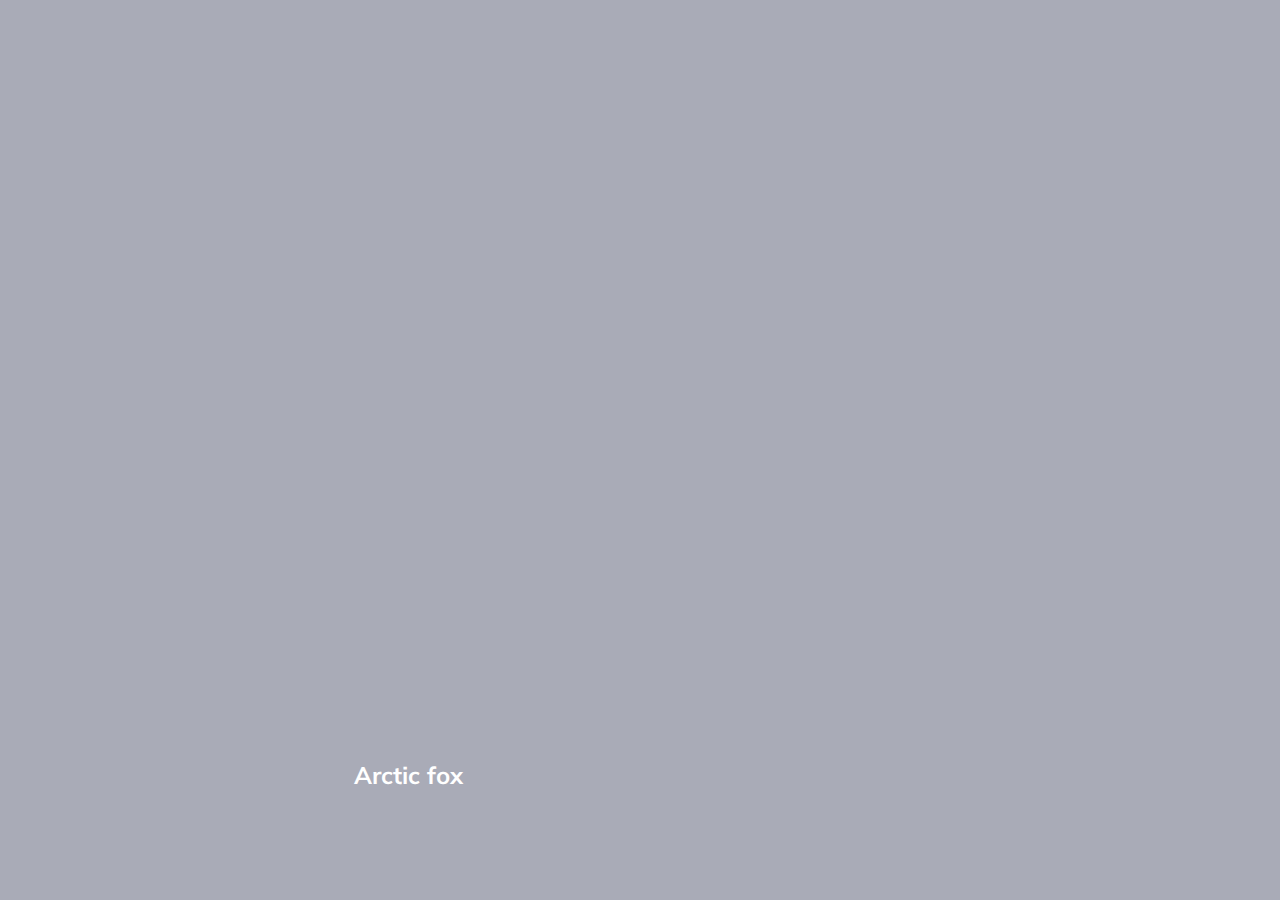
<file: 01-cards-sources/index.html>
<!DOCTYPE html>
<html lang="en">
<head>
  <meta charset="UTF-8" />
  <meta name="viewport" content="width=device-width, initial-scale=1.0" />
  <link rel="stylesheet" href="styles.css" />
  <title>Карточки | Проект 1</title>
</head>
<body>
<div class="container">
  <div
      class="slide"
      style="background-image: url('https://images.unsplash.com/photo-1562512619-e5ed0e495c78?ixlib=rb-1.2.1&ixid=MnwxMjA3fDB8MHxwaG90by1wYWdlfHx8fGVufDB8fHx8&auto=format&fit=crop&w=1169&q=80');"
  >
    <h3>Lion</h3>
  </div>
  <div
      class="slide"
      style="
          background-image: url('https://images.unsplash.com/photo-1497752531616-c3afd9760a11?ixlib=rb-1.2.1&ixid=MnwxMjA3fDB8MHxwaG90by1wYWdlfHx8fGVufDB8fHx8&auto=format&fit=crop&w=1170&q=80');
        "
  >
    <h3>Raccoon</h3>
  </div>
  <div
      class="slide"
      style="
          background-image: url('https://images.unsplash.com/photo-1425082661705-1834bfd09dca?ixlib=rb-1.2.1&ixid=MnwxMjA3fDB8MHxwaG90by1wYWdlfHx8fGVufDB8fHx8&auto=format&fit=crop&w=1176&q=80');
        "
  >
    <h3>Hamster</h3>
  </div>
  <div
      class="slide active"
      style="
          background-image: url('https://images.unsplash.com/photo-1470093851219-69951fcbb533?ixlib=rb-1.2.1&ixid=MnwxMjA3fDB8MHxwaG90by1wYWdlfHx8fGVufDB8fHx8&auto=format&fit=crop&w=1170&q=80');
        "
  >
    <h3>Arctic fox</h3>
  </div>
  <div
      class="slide"
      style="
          background-image: url('https://images.unsplash.com/photo-1532341822085-6f3386f2bfa3?ixlib=rb-1.2.1&ixid=MnwxMjA3fDB8MHxwaG90by1wYWdlfHx8fGVufDB8fHx8&auto=format&fit=crop&w=1170&q=80');
        "
  >
    <h3>Fennec fox</h3>
  </div>
</div>
<script src="app.js"></script>
</body>
</html>
</file>
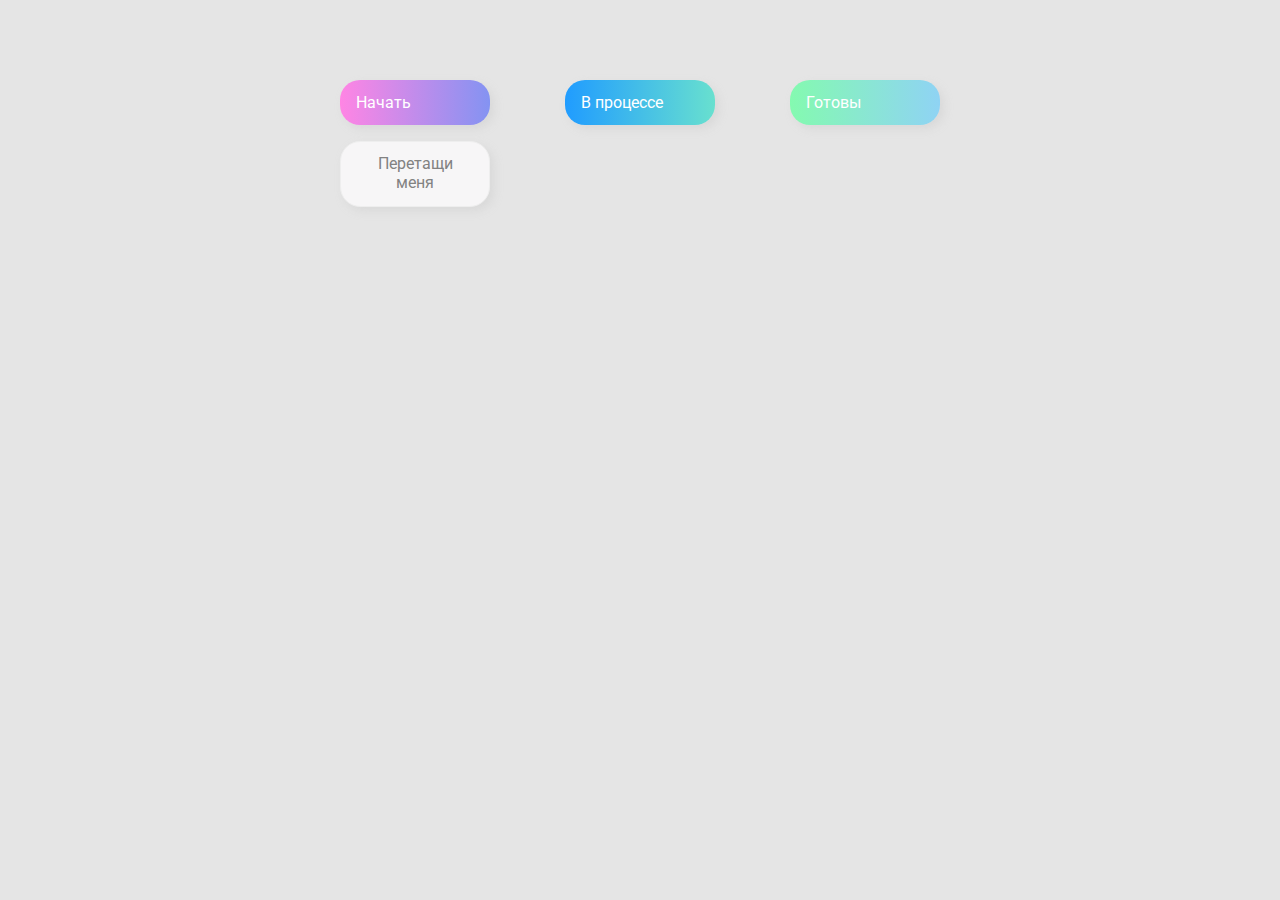
<file: 02-drag-n-drop-sources/index.html>
<!DOCTYPE html>
<html lang="en">
  <head>
    <meta charset="UTF-8" />
    <meta name="viewport" content="width=device-width, initial-scale=1.0" />
    <link rel="stylesheet" href="styles.css" />
    <title>Drag & Drop | Проект 2</title>
  </head>
  <body>
    <div>
      <div class="row">
          <div class="col-header start">Начать</div>
          <div class="col-header progress">В процессе</div>
          <div class="col-header done">Готовы</div>
      </div>

      <div class="row">
        <div class="placeholder">
          <div class="item" draggable="true">Перетащи меня</div>
        </div>
        <div class="placeholder"></div>
        <div class="placeholder"></div>
      </div>
      
    </div>
    <script src="app.js"></script>
  </body>
</html>
</file>
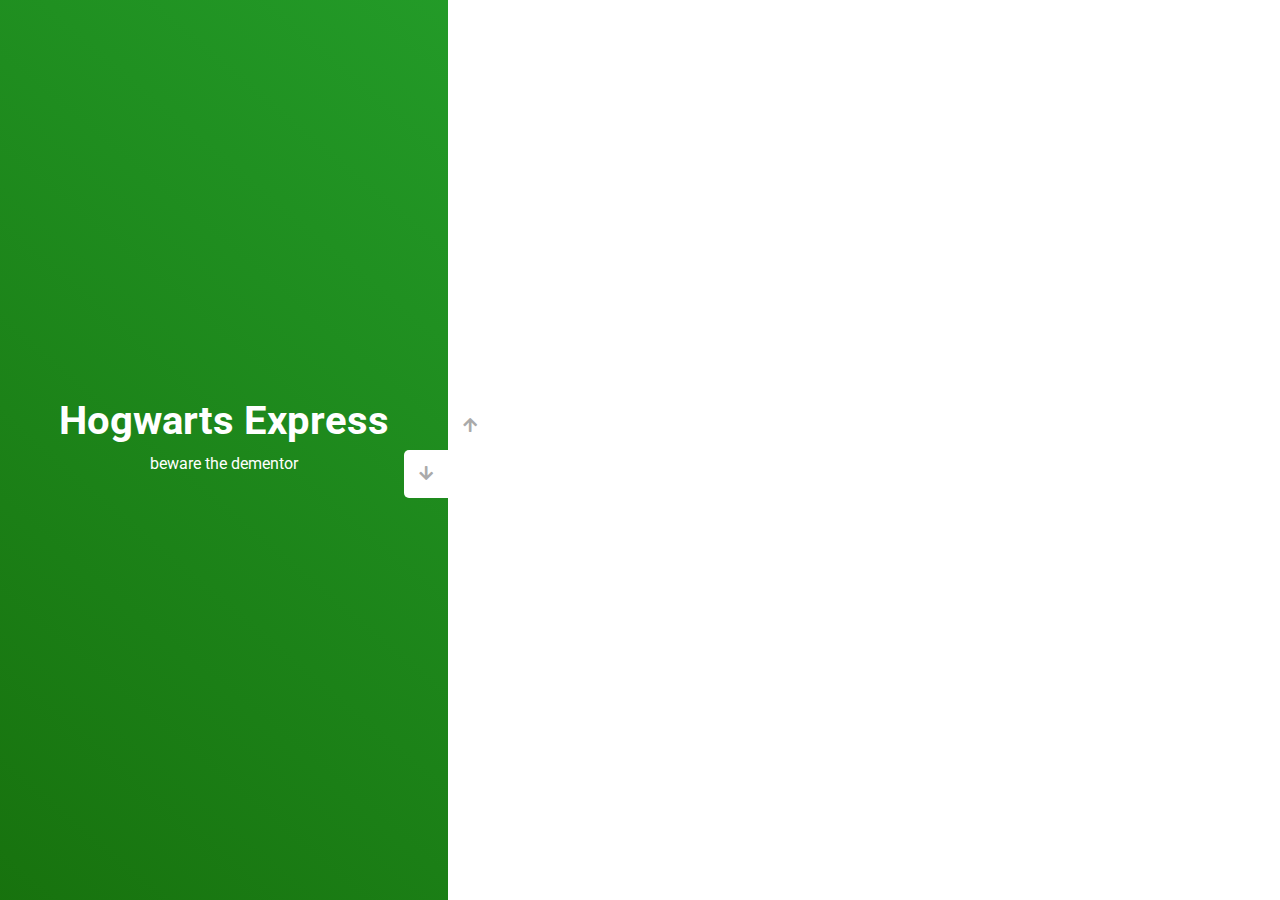
<file: 03-slider-sources/index.html>
<!DOCTYPE html>
<html lang="en">
  <head>
    <meta charset="UTF-8" />
    <meta name="viewport" content="width=device-width, initial-scale=1.0" />
    <link
      rel="stylesheet"
      href="https://cdnjs.cloudflare.com/ajax/libs/font-awesome/5.15.1/css/all.min.css"
    />
    <link rel="stylesheet" href="style.css" />
    <title>Слайдер | Проект 3</title>
  </head>
  <body>
    <div class="container">
      <div class="sidebar">
        <div style="background: linear-gradient(229.99deg, #c6c933 -26%, #bb7d09 145%);">
          <h1>Library</h1>
          <p>Knowledge is light and ignorance is darkness</p>
        </div>
        <div style="background: linear-gradient(215.32deg, #2872d3 -1%, #085181 124%);">
          <h1>Hogwarts </h1>
          <p>School of Witchcraft and Wizardry</p>
        </div>
        <div style="background: linear-gradient(221.87deg, #58555a 1%, #333336 128%);">
          <h1>Gringotts Wizarding Bank</h1>
          <p>fucking goblins</p>
        </div>
        <div style="background: linear-gradient(220.16deg, #249e2a -8%, #136304 138%);">
          <h1>Hogwarts Express</h1>
          <p>beware the dementor</p>
        </div>
      </div>
      <div class="main-slide">
        <div
          style="
            background-image: url('https://images.unsplash.com/photo-1505832018823-50331d70d237?ixlib=rb-1.2.1&ixid=MnwxMjA3fDB8MHxwaG90by1wYWdlfHx8fGVufDB8fHx8&auto=format&fit=crop&w=1208&q=80');
          "
        ></div>
        <div
          style="
            background-image: url('https://images.unsplash.com/photo-1616262373426-18bfa28bafab?ixlib=rb-1.2.1&ixid=MnwxMjA3fDB8MHxwaG90by1wYWdlfHx8fGVufDB8fHx8&auto=format&fit=crop&w=687&q=80');
          "
        ></div>
        <div
          style="
            background-image: url('https://images.unsplash.com/photo-1583997052301-0042b33fc598?ixlib=rb-1.2.1&ixid=MnwxMjA3fDB8MHxwaG90by1wYWdlfHx8fGVufDB8fHx8&auto=format&fit=crop&w=1632&q=80');
          "
        ></div>
        <div
          style="
            background-image: url('https://images.unsplash.com/photo-1507842217343-583bb7270b66?ixlib=rb-1.2.1&ixid=MnwxMjA3fDB8MHxwaG90by1wYWdlfHx8fGVufDB8fHx8&auto=format&fit=crop&w=1590&q=80');
          "
        ></div>
      </div>
      <div class="controls">
        <button class="down-button">
          <i class="fas fa-arrow-down"></i>
        </button>
        <button class="up-button">
          <i class="fas fa-arrow-up"></i>
        </button>
      </div>
    </div>
    <script src="add.js"></script>
  </body>
</html>
</file>
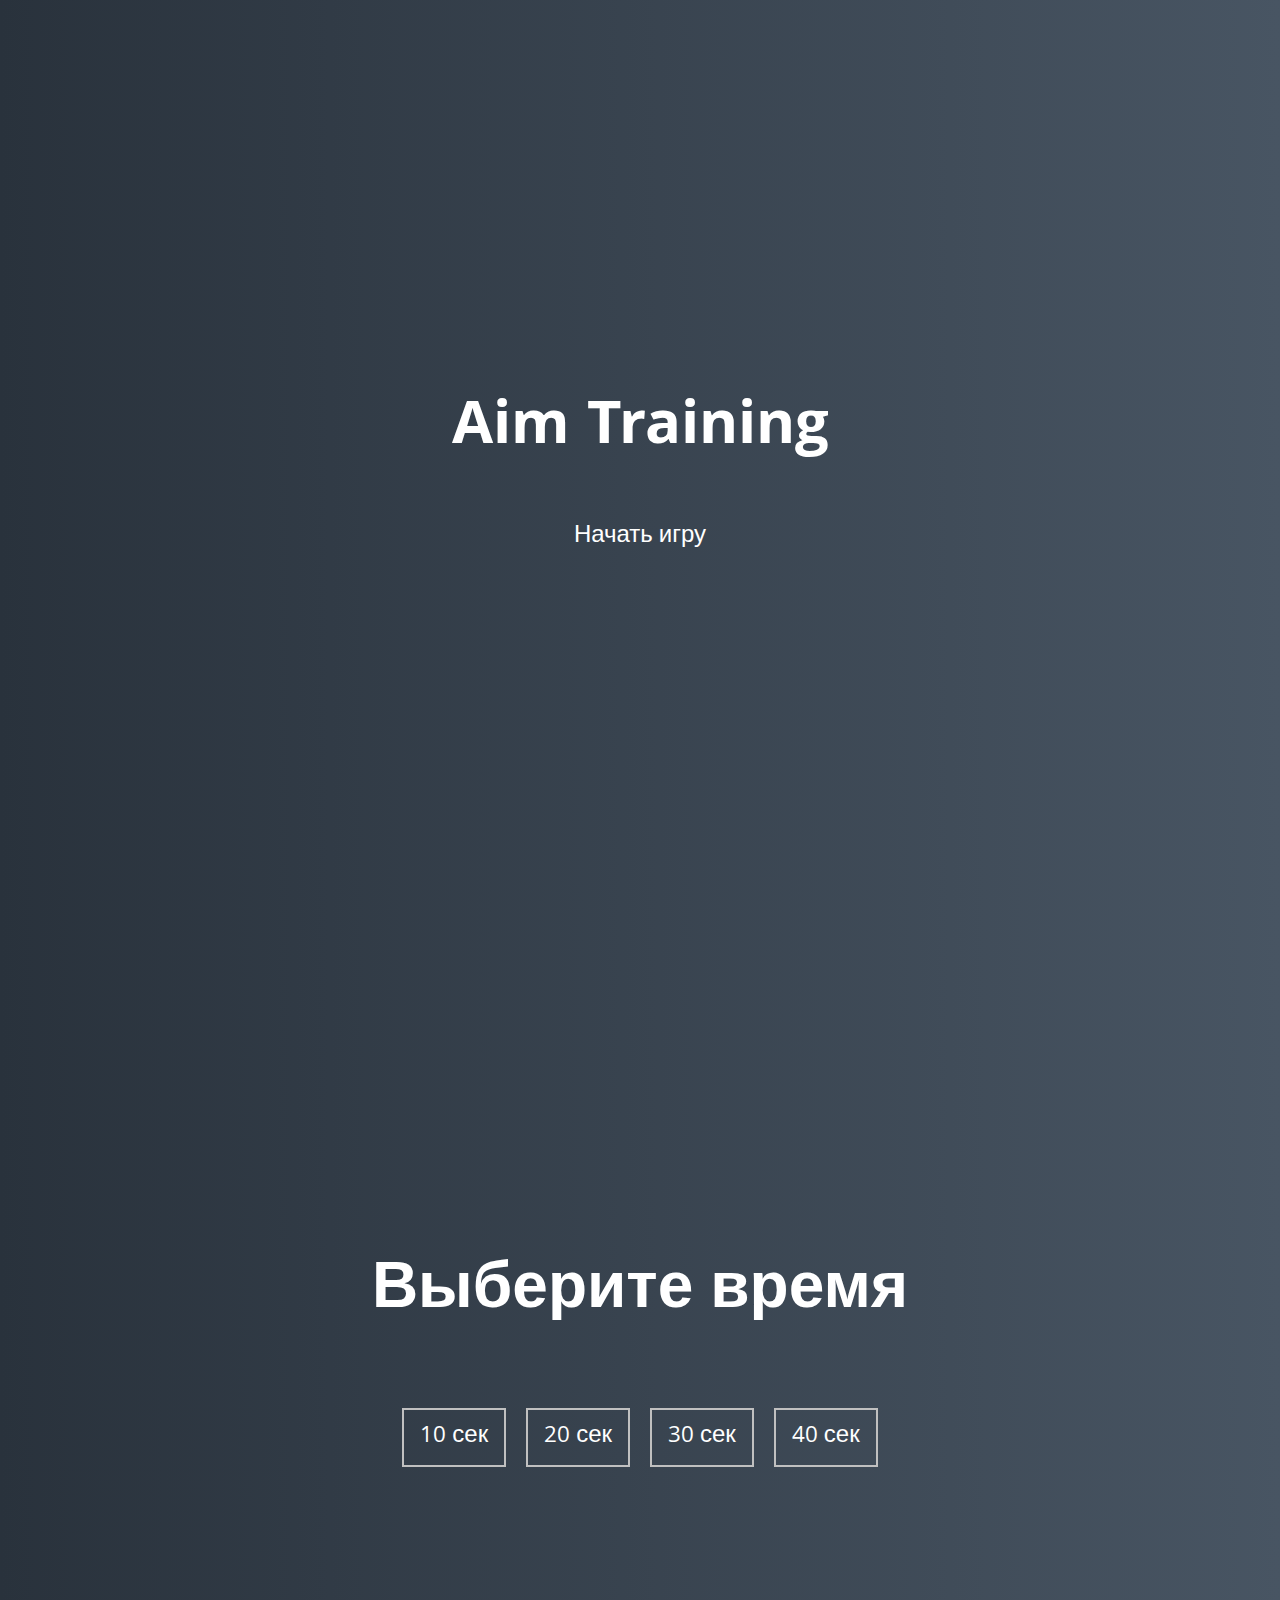
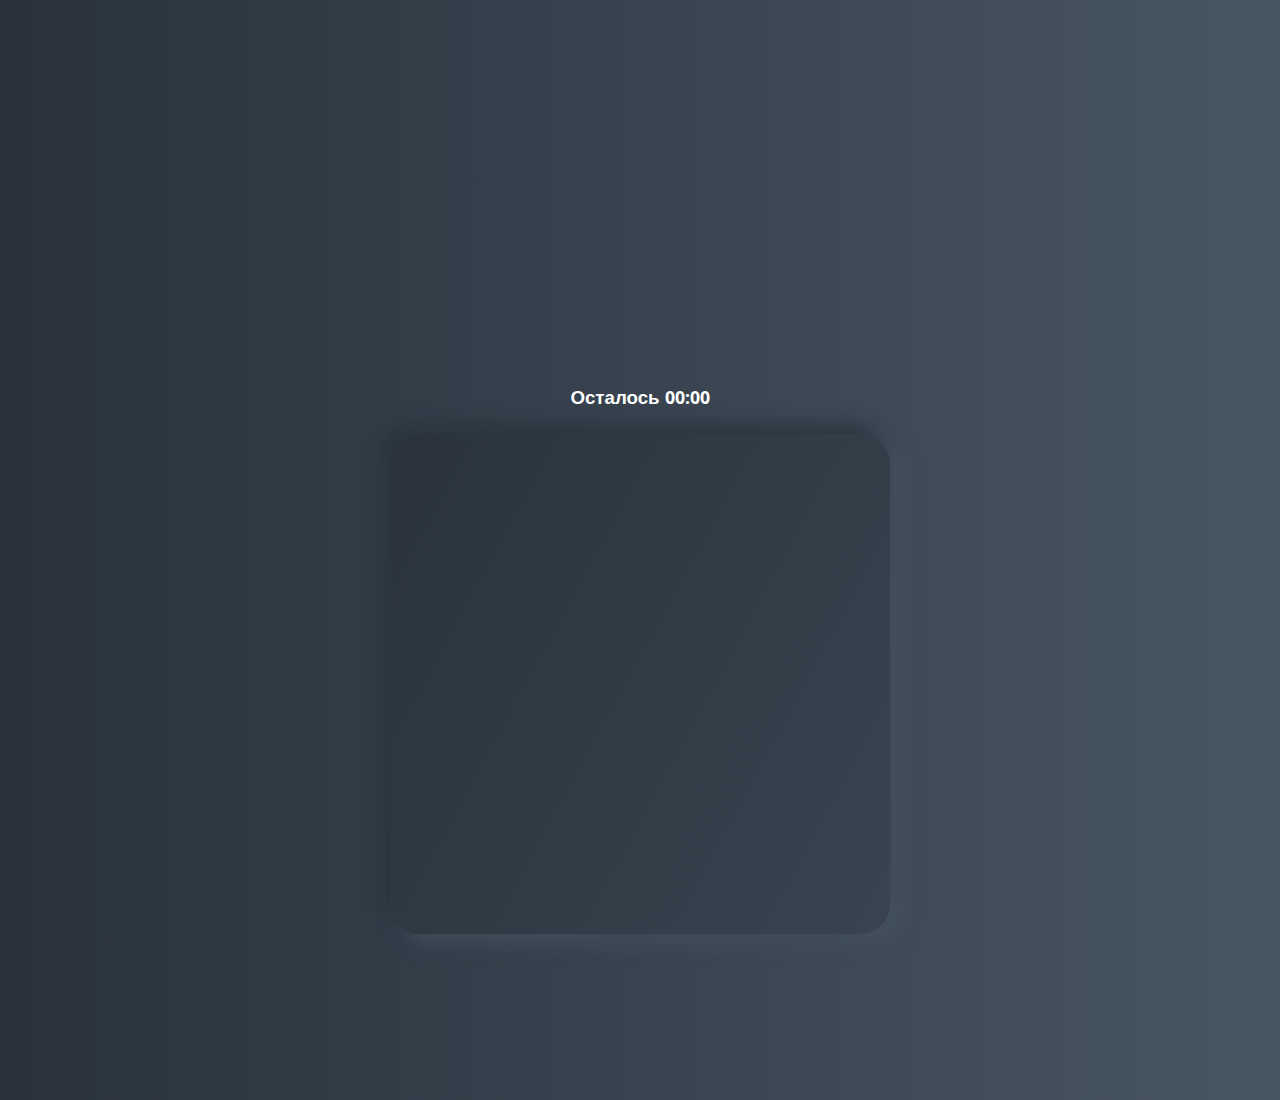
<file: 05-aim-game-sources/index.html>
<!DOCTYPE html>
<html lang="en">
  <head>
    <meta charset="UTF-8" />
    <meta name="viewport" content="width=device-width, initial-scale=1.0" />
    <link rel="stylesheet" href="styles.css" />
    <title>Aim Training | Проект 5</title>
  </head>
  <body>
    <div class="screen">
      <h1>Aim Training</h1>
      <a href="#" class="start" id="start">Начать игру</a>
    </div>

    <div class="screen">
      <h1>Выберите время</h1>
      <ul class="time-list" id="time-list">
        <li>
          <button class="time-btn" data-time="10">
            10 сек
          </button>
        </li>
        <li>
          <button class="time-btn" data-time="20">
            20 сек
          </button>
        </li>
        <li>
          <button class="time-btn" data-time="30">
            30 сек
          </button>
        </li>
        <li>
          <button class="time-btn" data-time="40">
            40 сек
          </button>
        </li>
      </ul>
    </div>

    <div class="screen">
      <h3>Осталось <span id="time">00:00</span></h3>
      <div class="board" id="board"></div>
    </div>
    <script src="add.js"></script>
  </body>
</html>
</file>
<file: 01-cards-sources/styles.css>
@import url('https://fonts.googleapis.com/css?family=Muli&display=swap'); 

* {
  box-sizing: border-box;
}

body {
  font-family: 'Muli', sans-serif;
  overflow: hidden;
  margin: 0;
  background-color: #a9abb7;
  height: 100vh;
  display: flex;
  justify-content: center;
  align-items: center;
}

.container {
  width: 100%;
  display: flex;
  padding: 0 20px;
}

.slide {
  height: 80vh;
  border-radius: 20px;
  margin: 10px;
  cursor: pointer;
  color: white;
  flex: 1;
  background-size: cover;
  background-position: center;
  background-repeat: no-repeat;
  position: relative;
  transition: all 500ms ease-in-out;
}

.slide h3 {
  position: absolute;
  font-size: 24px;
  bottom: 20px;
  left: 20px;
  margin: 0;
  opacity: 0;
}

.slide.active {
  flex: 10;
}

.slide.active h3 {
  opacity: 1;
  transition: opasity 0.3s ease-in 0.4s;
  

}
</file>
<file: 02-drag-n-drop-sources/styles.css>
@import url('https://fonts.googleapis.com/css?family=Roboto&display=swap');

* {
  box-sizing: border-box;
}

body {
  font-family: 'Roboto', sans-serif;
  background-color: #e5e5e5;
  display: flex;
  padding-top: 5rem;
  justify-content: center;
  overflow: hidden;
  margin: 0;
}

.row {
  display: flex;
  width: 600px;
  justify-content: space-between;
  margin-bottom: 1rem;
}

.col-header {
  width: 150px;
  box-shadow: 4px 4px 9px rgba(198, 198, 198, 0.36);
  border-radius: 20px;
  padding: 0.8rem 1rem;
  color: #fff;
}

.item {
  width: 150px;
  height: 66px;
  border: 1px solid #eee;
  box-shadow: 4px 4px 9px rgba(198, 198, 198, 0.36);
  border-radius: 20px;
  background: #f7f6f7;
  padding: 0.8rem 1rem;
  color: #828282;
  text-align: center;
  cursor: grab;
}

.item:active {
  cursor: grabbing;
}

.placeholder {
  width: 150px;
  height: 66px;
}

.start {
  background: linear-gradient(90deg, #ff85e4 0%, #229efd 179.25%);
}

.progress {
  background: linear-gradient(90deg, #209cff 0%, #68e0cf 100%);
}

.done {
  background: linear-gradient(90deg, #84fab0 0%, #8fd3f4 100%);
}

.hold {
  border: 5px solid rgba(34, 197, 226, 0.342);
  border-radius: 30px;

}

.hide {
  display: none;
}

.hovered {
  border: 1px solid rgba(34, 197, 226, 0.342);
  border-radius: 30px;
  
  
}
</file>
<file: 03-slider-sources/style.css>
@import url('https://fonts.googleapis.com/css?family=Roboto&display=swap');

* {
  box-sizing: border-box;
  margin: 0;
  padding: 0;
}

body {
  font-family: 'Roboto', sans-serif;
  height: 100vh;
}

.container {
  position: relative;
  overflow: hidden;
  width: 100vw;
  height: 100vh;
}

.sidebar {
  height: 100%;
  width: 35%;
  position: absolute;
  top: 0;
  left: 0;
  transition: transform 0.5s ease-in-out;
}

.sidebar > div {
  height: 100%;
  width: 100%;
  display: flex;
  flex-direction: column;
  align-items: center;
  justify-content: center;
  color: #fff;
}

.sidebar h1 {
  font-size: 40px;
  margin-bottom: 10px;
  margin-top: -30px;
}

.main-slide {
  height: 100%;
  position: absolute;
  top: 0;
  left: 35%;
  width: 65%;
  transition: transform 0.5s ease-in-out;
}

.main-slide > div {
  background-repeat: no-repeat;
  background-size: cover;
  background-position: center center;
  height: 100%;
  width: 100%;
}

button {
  background-color: #fff;
  border: none;
  color: #aaa;
  cursor: pointer;
  font-size: 16px;
  padding: 15px;
}

button:hover {
  color: #222;
}

button:focus {
  outline: none;
}

.container .controls button {
  position: absolute;
  left: 35%;
  top: 50%;
  z-index: 100;
}

.container .controls .down-button {
  transform: translateX(-100%);
  border-top-left-radius: 5px;
  border-bottom-left-radius: 5px;
}

.container .controls .up-button {
  transform: translateY(-100%);
  border-top-right-radius: 5px;
  border-bottom-right-radius: 5px;
}
</file>
<file: 05-aim-game-sources/styles.css>
@import url('https://fonts.googleapis.com/css?family=Khula&display=swap');

* {
  box-sizing: border-box;
}

body {
  color: #fff;
  font-family: 'Khula', sans-serif;
  height: 100vh;
  overflow: hidden;
  margin: 0;
  text-align: center;
}

a {
  color: #fff;
  text-decoration: none;
}

a:hover {
  color: #16D9E3;
}

.start {
  font-size: 1.5rem;
}

h1 {
  line-height: 1.4;
  font-size: 4rem;
}

.screen {
  display: flex;
  flex-direction: column;
  align-items: center;
  justify-content: center;
  height: 100vh;
  width: 100vw;
  transition: margin 0.5s ease-out;
  background: linear-gradient(90deg, #29323C 0%, #485563 100%);
}

.screen.up {
  margin-top: -100vh;
}

.time-list {
  display: flex;
  flex-wrap: wrap;
  justify-content: center;
  list-style: none;
  padding: 0;
}

.time-list li {
  margin: 10px;
}

.time-btn {
  background-color: transparent;
  border: 2px solid #C0C0C0;
  color: #fff;
  cursor: pointer;
  font-family: inherit;
  padding: .5rem 1rem;
  font-size: 1.5rem;
}

.time-btn:hover {
  border: 2px solid #16D9E3;
  color: #16D9E3;
}

.hide {
  opacity: 0;
}

.primary {
  color: #16D9E3;
}

.board {
  display: flex;
  justify-content: center;
  align-items: center;
  position: relative;
  width: 500px;
  height: 500px;
  background: linear-gradient(118.38deg, #29323C -4.6%, #485563 200.44%);
  box-shadow: -8px -8px 20px #2A333D, 10px 7px 20px #475462;
  border-radius: 30px;
  overflow: hidden;
}

.circle {
  background: linear-gradient(90deg, #16D9E3 0%, #30C7EC 47%, #46AEF7 100%);
  position: absolute;
  border-radius: 50%;
  cursor: pointer;
}
</file>
